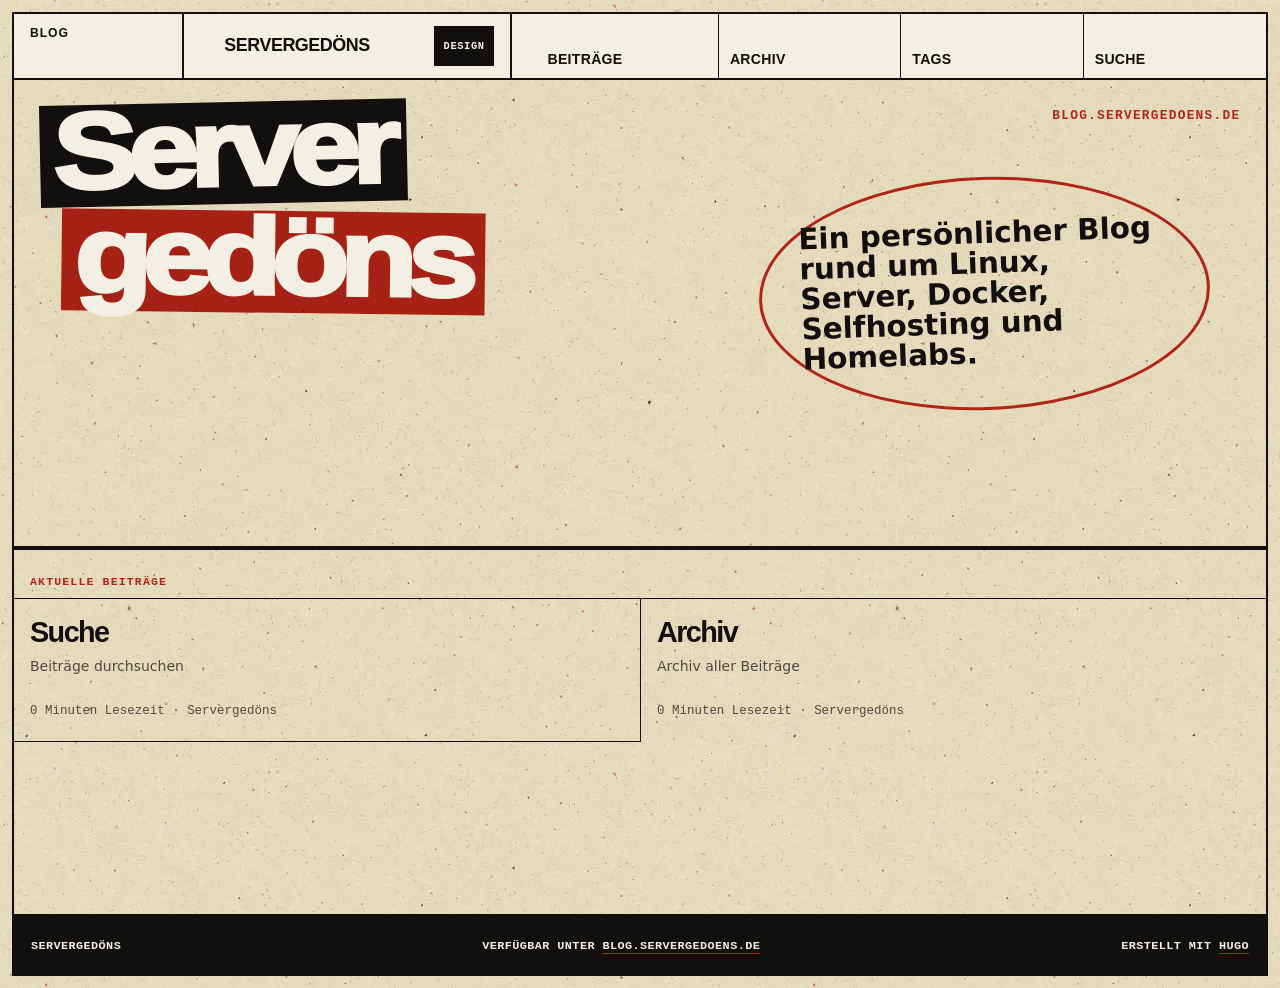
<file: index.html>
<!doctype html><html lang=de-DE dir=auto data-theme=auto data-nf-style=wild><head><meta name=generator content="Hugo 0.166.0"><meta charset=utf-8><meta http-equiv=X-UA-Compatible content="IE=edge"><meta name=viewport content="width=device-width,initial-scale=1,shrink-to-fit=no"><meta name=robots content="index, follow"><title>Servergedöns</title><meta name=description content="Servergedöns – Notizen, Tutorials und Bastelprojekte zu Linux, Docker, Selfhosting und Homelabs."><meta name=author content="Servergedöns"><link rel=canonical href=https://blog.servergedoens.de/><link crossorigin=anonymous href=/assets/css/stylesheet.a71dde62f9d701370146cccd9e90f169c9fbf1d81f30b4b083ee02e4499a647a.css integrity="sha256-px3eYvnXATcBRszNnpDxacn78dgfMLSwg+4C5EmaZHo=" rel=stylesheet><meta name=theme-color content="#2e2e33"><meta name=msapplication-TileColor content="#2e2e33"><link rel=alternate type=application/rss+xml href=https://blog.servergedoens.de/index.xml title=rss><link rel=alternate type=application/json href=https://blog.servergedoens.de/index.json title=json><link rel=alternate hreflang=de href=https://blog.servergedoens.de/><noscript><style>#theme-toggle,.top-link{display:none}</style></noscript><script>localStorage.getItem("pref-theme")==="dark"?document.querySelector("html").dataset.theme="dark":localStorage.getItem("pref-theme")==="light"?document.querySelector("html").dataset.theme="light":window.matchMedia("(prefers-color-scheme: dark)").matches?document.querySelector("html").dataset.theme="dark":document.querySelector("html").dataset.theme="light"</script><meta property="og:url" content="https://blog.servergedoens.de/"><meta property="og:site_name" content="Servergedöns"><meta property="og:title" content="Servergedöns"><meta property="og:description" content="Ein persönlicher Blog rund um Linux, Server, Docker, Selfhosting und Homelabs."><meta property="og:locale" content="de_DE"><meta property="og:type" content="website"><meta name=twitter:card content="summary"><meta name=twitter:title content="Servergedöns"><meta name=twitter:description content="Ein persönlicher Blog rund um Linux, Server, Docker, Selfhosting und Homelabs."><script type=application/ld+json>{"@context":"https://schema.org","@type":"Organization","description":"Servergedöns – Notizen, Tutorials und Bastelprojekte zu Linux, Docker, Selfhosting und Homelabs.","name":"Servergedöns","sameAs":[],"url":"https://blog.servergedoens.de/"}</script></head><body class="nf-page nf-kind-home list" id=top><a class=nf-skip-link href=#nf-main>Skip to content</a><header class="header nf-site-header"><nav class="header-nav nf-site-nav" aria-label=Hauptnavigation><p class="nf-wild-masthead nf-wild-only">Blog</p><div class=logo><a class=nf-site-title href=/ accesskey=h title="Servergedöns (Alt + H)">Servergedöns</a><div class=logo-switches><button id=theme-toggle class=theme-toggle type=button accesskey=t aria-label="Farbschema wechseln">
Design</button></div></div><ul id=menu class=menu><li class=nf-menu__item><a href=https://blog.servergedoens.de/posts/><span class=nf-menu__primary>Beiträge</span></a></li><li class=nf-menu__item><a href=https://blog.servergedoens.de/archives/><span class=nf-menu__primary>Archiv</span></a></li><li class=nf-menu__item><a href=https://blog.servergedoens.de/tags/><span class=nf-menu__primary>Tags</span></a></li><li class="nf-menu__item nf-menu__item--search"><a href=https://blog.servergedoens.de/search/><span class=nf-menu__primary>Suche</span></a></li></ul></nav></header><main class=main id=nf-main tabindex=-1><div class=nf-home data-page-mode=editorial><header class=nf-home__opening><div class=nf-home__opening-copy><h1><span class=nf-home__title-standard>Servergedöns 🐧</span>
<span class="nf-home__title-wild nf-wild-only" aria-hidden=true><span class=nf-home__title-line>Server</span>
<span class=nf-home__title-line>gedöns</span></span></h1><p class="nf-wild-reference nf-wild-only">blog.servergedoens.de</p><div class="post-content md-content nf-prose"><p>Ein persönlicher Blog rund um Linux, Server, Docker, Selfhosting und Homelabs.</p></div></div></header><section class="nf-home-module nf-home-module--writing" aria-labelledby=nf-writing-heading><div class=nf-home-module__heading><h2 id=nf-writing-heading>Aktuelle Beiträge</h2></div><div class=nf-home-module__items><article class="post-entry nf-entry nf-entry--standard" data-density=standard data-nf-filter-entry><header class=entry-header><h3 class="entry-hint-parent nf-entry__title"><a href=/search/>Suche</a></h3></header><div class=entry-content><p>Beiträge durchsuchen</p></div><dl class=nf-entry__facts></dl><footer class=entry-footer><span>0 Minuten Lesezeit</span>&nbsp;·&nbsp;<span>Servergedöns</span></footer></article><article class="post-entry nf-entry nf-entry--standard" data-density=standard data-nf-filter-entry><header class=entry-header><h3 class="entry-hint-parent nf-entry__title"><a href=/archives/>Archiv</a></h3></header><div class=entry-content><p>Archiv aller Beiträge</p></div><dl class=nf-entry__facts></dl><footer class=entry-footer><span>0 Minuten Lesezeit</span>&nbsp;·&nbsp;<span>Servergedöns</span></footer></article></div></section></div></main><footer class="footer nf-site-footer"><span>Servergedöns</span>
<span>Verfügbar unter <a href=https://blog.servergedoens.de/>blog.servergedoens.de</a></span>
<span>Erstellt mit
<a href=https://gohugo.io/ rel=external>Hugo</a></span></footer><a href=#top id=top-link class="top-link hidden">Nach oben
</a><script defer crossorigin=anonymous src=/assets/js/no-fate-theme-navigation.min.a581bea6aa4bed333fdb449c869bfe9ad082104fee13d6e53a10ac9f0244b1bc.js integrity="sha256-pYG+pqpL7TM/20Schpv+mtCCEE/uE9blOhCsnwJEsbw="></script></body></html>
</file>
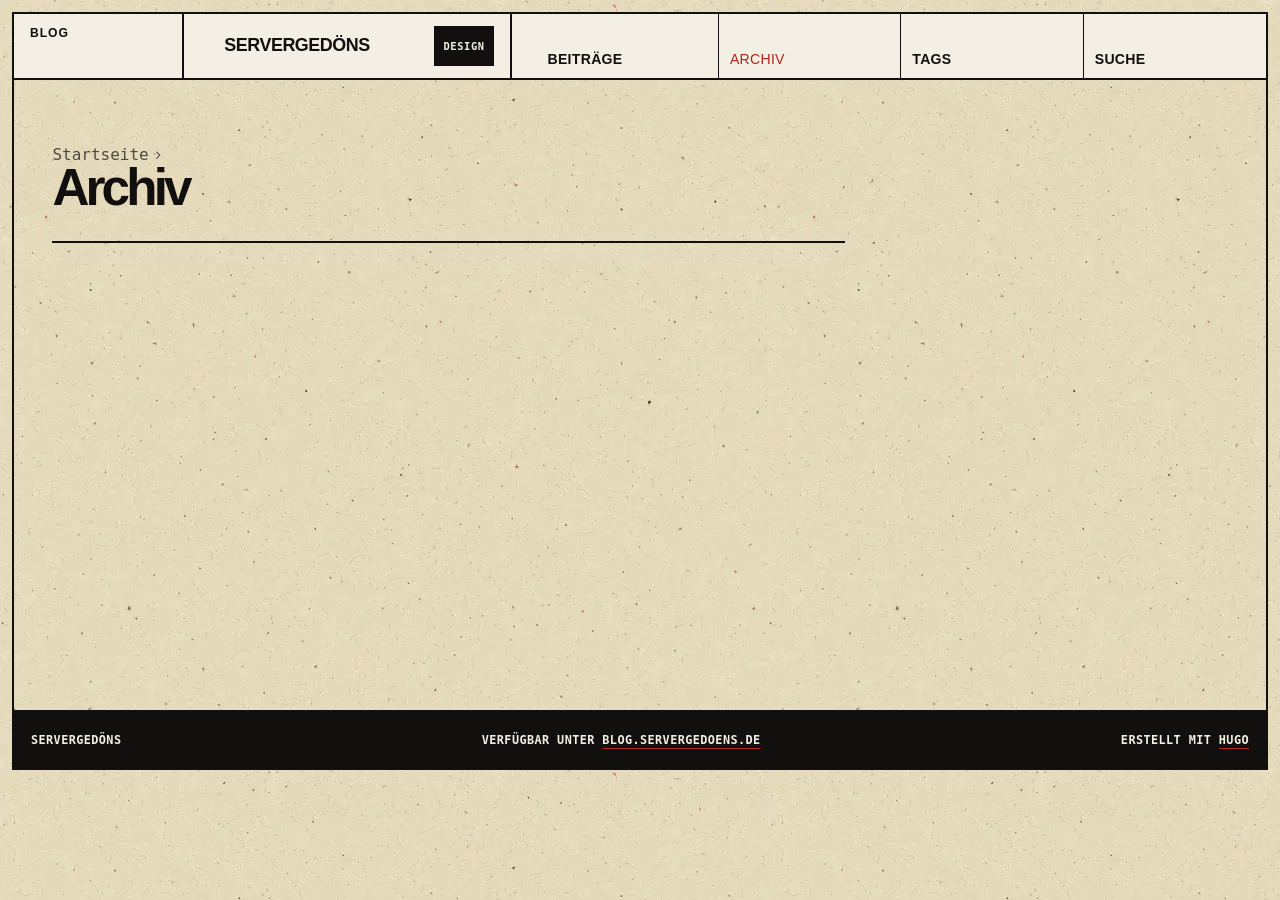
<file: archives/index.html>
<!doctype html><html lang=de-DE dir=auto data-theme=auto data-nf-style=wild><head><meta charset=utf-8><meta http-equiv=X-UA-Compatible content="IE=edge"><meta name=viewport content="width=device-width,initial-scale=1,shrink-to-fit=no"><meta name=robots content="index, follow"><title>Archiv | Servergedöns</title><meta name=keywords content><meta name=description content="Archiv aller Beiträge"><meta name=author content="Servergedöns"><link rel=canonical href=https://blog.servergedoens.de/archives/><link crossorigin=anonymous href=/assets/css/stylesheet.a71dde62f9d701370146cccd9e90f169c9fbf1d81f30b4b083ee02e4499a647a.css integrity="sha256-px3eYvnXATcBRszNnpDxacn78dgfMLSwg+4C5EmaZHo=" rel=stylesheet><meta name=theme-color content="#2e2e33"><meta name=msapplication-TileColor content="#2e2e33"><link rel=alternate hreflang=de href=https://blog.servergedoens.de/archives/><noscript><style>#theme-toggle,.top-link{display:none}</style></noscript><script>localStorage.getItem("pref-theme")==="dark"?document.querySelector("html").dataset.theme="dark":localStorage.getItem("pref-theme")==="light"?document.querySelector("html").dataset.theme="light":window.matchMedia("(prefers-color-scheme: dark)").matches?document.querySelector("html").dataset.theme="dark":document.querySelector("html").dataset.theme="light"</script><meta property="og:url" content="https://blog.servergedoens.de/archives/"><meta property="og:site_name" content="Servergedöns"><meta property="og:title" content="Archiv"><meta property="og:description" content="Archiv aller Beiträge"><meta property="og:locale" content="de_DE"><meta property="og:type" content="article"><meta name=twitter:card content="summary"><meta name=twitter:title content="Archiv"><meta name=twitter:description content="Archiv aller Beiträge"><script type=application/ld+json>{"@context":"https://schema.org","@type":"BreadcrumbList","itemListElement":[{"@type":"ListItem","item":"https://blog.servergedoens.de/","name":"Servergedöns","position":1},{"@type":"ListItem","item":"https://blog.servergedoens.de/archives/","name":"Archiv","position":2}]}</script><script type=application/ld+json>{"@context":"https://schema.org","@type":"BlogPosting","articleBody":"","author":[{"@type":"Person","name":"Servergedöns"}],"dateModified":"0001-01-01T00:00:00+00:00","datePublished":"0001-01-01T00:00:00+00:00","description":"Archiv aller Beiträge","headline":"Archiv","inLanguage":"de-DE","keywords":[],"mainEntityOfPage":{"@id":"https://blog.servergedoens.de/archives/","@type":"WebPage"},"name":"Archiv","publisher":{"@type":"Organization","name":"Servergedöns"},"wordCount":0}</script></head><body class="nf-page nf-kind-page list" id=top><a class=nf-skip-link href=#nf-main>Skip to content</a><header class="header nf-site-header"><nav class="header-nav nf-site-nav" aria-label=Hauptnavigation><p class="nf-wild-masthead nf-wild-only">Blog</p><div class=logo><a class=nf-site-title href=/ accesskey=h title="Servergedöns (Alt + H)">Servergedöns</a><div class=logo-switches><button id=theme-toggle class=theme-toggle type=button accesskey=t aria-label="Farbschema wechseln">
Design</button></div></div><ul id=menu class=menu><li class=nf-menu__item><a href=https://blog.servergedoens.de/posts/><span class=nf-menu__primary>Beiträge</span></a></li><li class=nf-menu__item><a href=https://blog.servergedoens.de/archives/ aria-current=page><span class="nf-menu__primary active">Archiv</span></a></li><li class=nf-menu__item><a href=https://blog.servergedoens.de/tags/><span class=nf-menu__primary>Tags</span></a></li><li class="nf-menu__item nf-menu__item--search"><a href=https://blog.servergedoens.de/search/><span class=nf-menu__primary>Suche</span></a></li></ul></nav></header><main class=main id=nf-main tabindex=-1><div class="nf-list nf-record" data-page-mode=record><header class=page-header><nav class=breadcrumbs aria-label=Breadcrumb><a href=/>Startseite</a>
<svg viewBox="0 0 24 24" fill="none" stroke="currentColor" stroke-width="2" stroke-linecap="round" stroke-linejoin="round" class="feather feather-chevron-right"><polyline points="9 18 15 12 9 6"/></svg></nav><h1>Archiv</h1></header><div class="archive-posts nf-record"></div></div></main><footer class="footer nf-site-footer"><span>Servergedöns</span>
<span>Verfügbar unter <a href=https://blog.servergedoens.de/>blog.servergedoens.de</a></span>
<span>Erstellt mit
<a href=https://gohugo.io/ rel=external>Hugo</a></span></footer><a href=#top id=top-link class="top-link hidden">Nach oben
</a><script defer crossorigin=anonymous src=/assets/js/no-fate-theme-navigation.min.a581bea6aa4bed333fdb449c869bfe9ad082104fee13d6e53a10ac9f0244b1bc.js integrity="sha256-pYG+pqpL7TM/20Schpv+mtCCEE/uE9blOhCsnwJEsbw="></script></body></html>
</file>
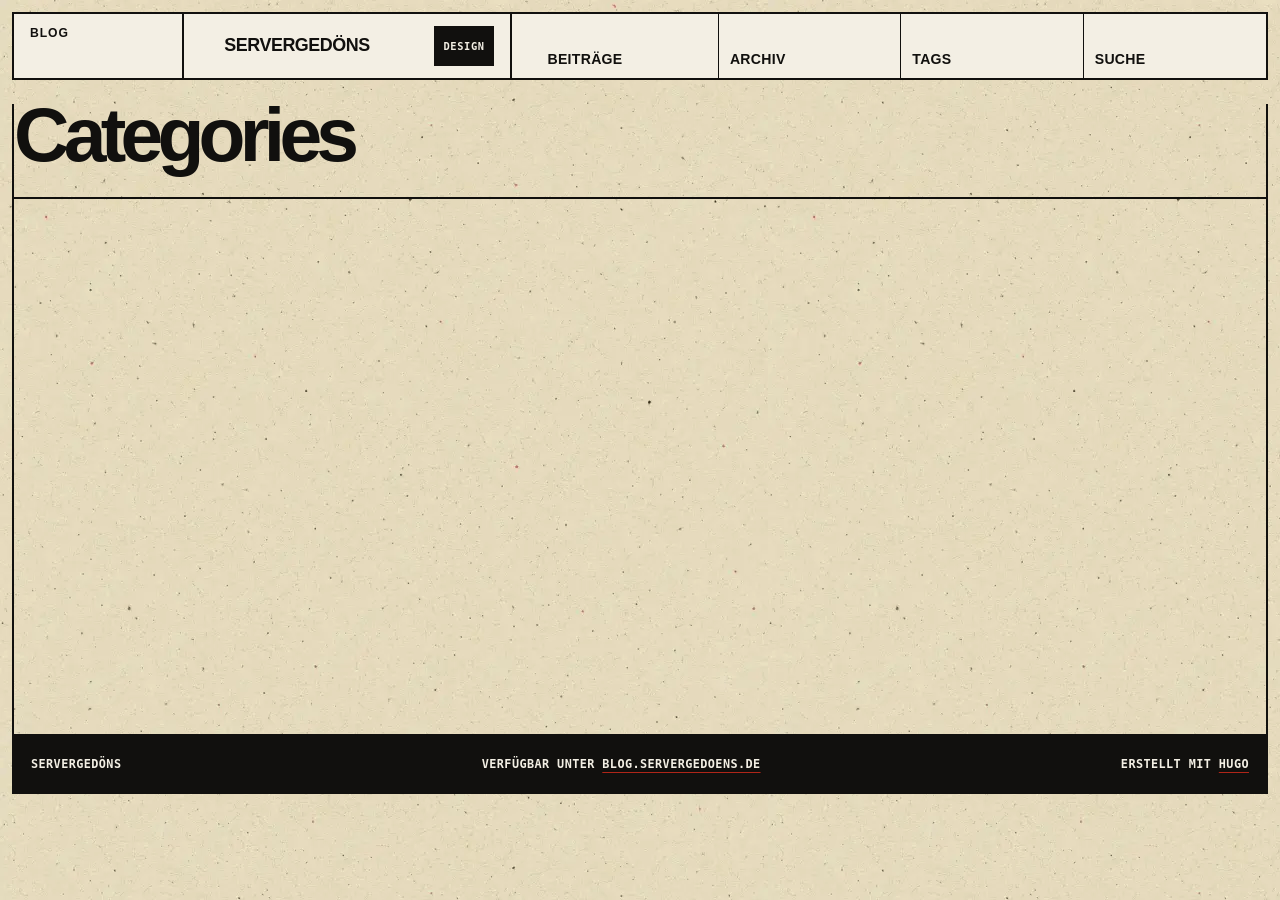
<file: categories/index.html>
<!doctype html><html lang=de-DE dir=auto data-theme=auto data-nf-style=wild><head><meta charset=utf-8><meta http-equiv=X-UA-Compatible content="IE=edge"><meta name=viewport content="width=device-width,initial-scale=1,shrink-to-fit=no"><meta name=robots content="index, follow"><title>Categories | Servergedöns</title><meta name=keywords content><meta name=description content="Servergedöns – Notizen, Tutorials und Bastelprojekte zu Linux, Docker, Selfhosting und Homelabs."><meta name=author content="Servergedöns"><link rel=canonical href=https://blog.servergedoens.de/categories/><link crossorigin=anonymous href=/assets/css/stylesheet.a71dde62f9d701370146cccd9e90f169c9fbf1d81f30b4b083ee02e4499a647a.css integrity="sha256-px3eYvnXATcBRszNnpDxacn78dgfMLSwg+4C5EmaZHo=" rel=stylesheet><meta name=theme-color content="#2e2e33"><meta name=msapplication-TileColor content="#2e2e33"><link rel=alternate type=application/rss+xml href=https://blog.servergedoens.de/categories/index.xml title=rss><link rel=alternate hreflang=de href=https://blog.servergedoens.de/categories/><noscript><style>#theme-toggle,.top-link{display:none}</style></noscript><script>localStorage.getItem("pref-theme")==="dark"?document.querySelector("html").dataset.theme="dark":localStorage.getItem("pref-theme")==="light"?document.querySelector("html").dataset.theme="light":window.matchMedia("(prefers-color-scheme: dark)").matches?document.querySelector("html").dataset.theme="dark":document.querySelector("html").dataset.theme="light"</script><meta property="og:url" content="https://blog.servergedoens.de/categories/"><meta property="og:site_name" content="Servergedöns"><meta property="og:title" content="Categories"><meta property="og:description" content="Servergedöns – Notizen, Tutorials und Bastelprojekte zu Linux, Docker, Selfhosting und Homelabs."><meta property="og:locale" content="de_DE"><meta property="og:type" content="website"><meta name=twitter:card content="summary"><meta name=twitter:title content="Categories"><meta name=twitter:description content="Servergedöns – Notizen, Tutorials und Bastelprojekte zu Linux, Docker, Selfhosting und Homelabs."></head><body class="nf-page nf-kind-taxonomy list" id=top><a class=nf-skip-link href=#nf-main>Skip to content</a><header class="header nf-site-header"><nav class="header-nav nf-site-nav" aria-label=Hauptnavigation><p class="nf-wild-masthead nf-wild-only">Blog</p><div class=logo><a class=nf-site-title href=/ accesskey=h title="Servergedöns (Alt + H)">Servergedöns</a><div class=logo-switches><button id=theme-toggle class=theme-toggle type=button accesskey=t aria-label="Farbschema wechseln">
Design</button></div></div><ul id=menu class=menu><li class=nf-menu__item><a href=https://blog.servergedoens.de/posts/><span class=nf-menu__primary>Beiträge</span></a></li><li class=nf-menu__item><a href=https://blog.servergedoens.de/archives/><span class=nf-menu__primary>Archiv</span></a></li><li class=nf-menu__item><a href=https://blog.servergedoens.de/tags/><span class=nf-menu__primary>Tags</span></a></li><li class="nf-menu__item nf-menu__item--search"><a href=https://blog.servergedoens.de/search/><span class=nf-menu__primary>Suche</span></a></li></ul></nav></header><main class=main id=nf-main tabindex=-1><header class=page-header><h1>Categories</h1></header><ul class=terms-tags></ul></main><footer class="footer nf-site-footer"><span>Servergedöns</span>
<span>Verfügbar unter <a href=https://blog.servergedoens.de/>blog.servergedoens.de</a></span>
<span>Erstellt mit
<a href=https://gohugo.io/ rel=external>Hugo</a></span></footer><a href=#top id=top-link class="top-link hidden">Nach oben
</a><script defer crossorigin=anonymous src=/assets/js/no-fate-theme-navigation.min.a581bea6aa4bed333fdb449c869bfe9ad082104fee13d6e53a10ac9f0244b1bc.js integrity="sha256-pYG+pqpL7TM/20Schpv+mtCCEE/uE9blOhCsnwJEsbw="></script></body></html>
</file>
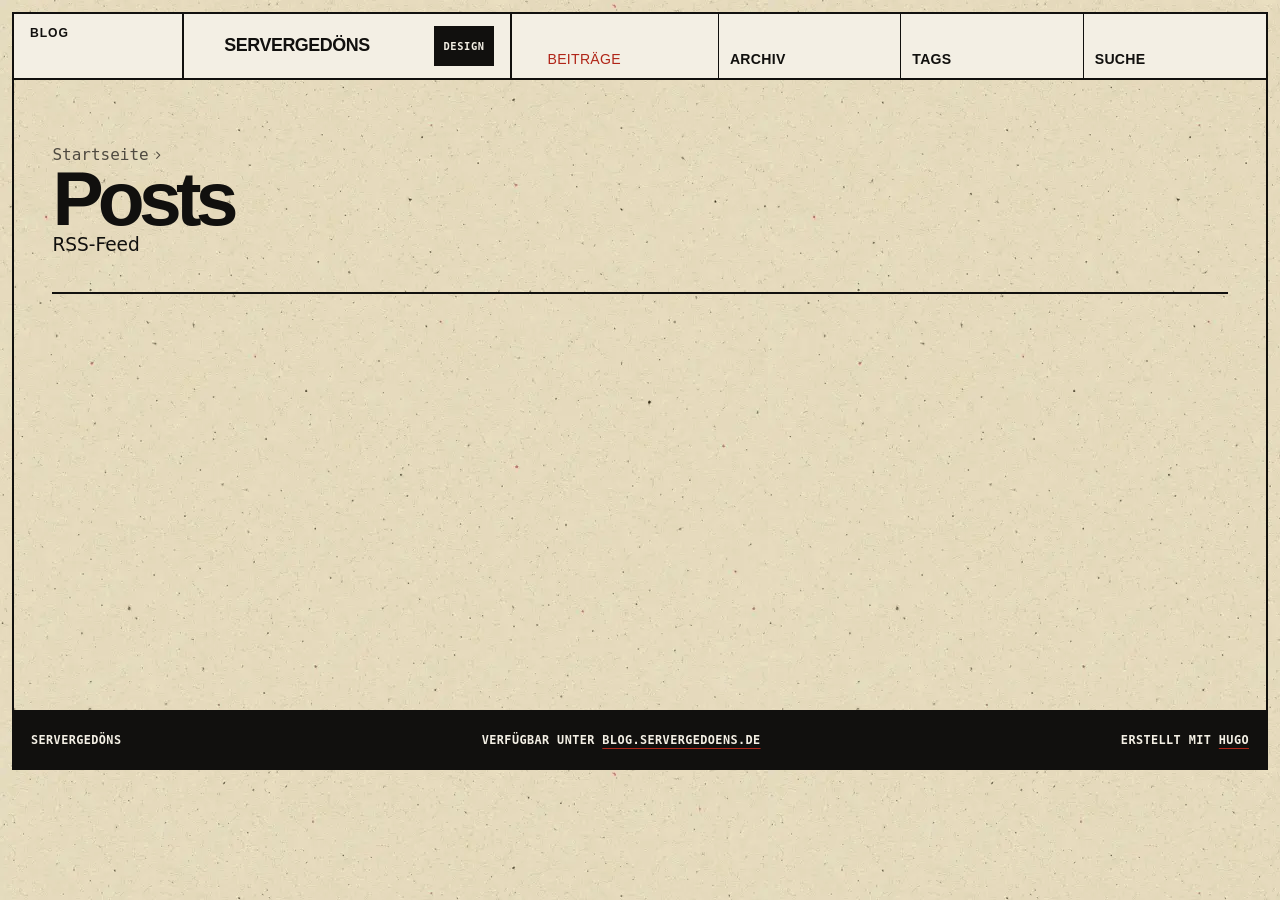
<file: posts/index.html>
<!doctype html><html lang=de-DE dir=auto data-theme=auto data-nf-style=wild><head><meta charset=utf-8><meta http-equiv=X-UA-Compatible content="IE=edge"><meta name=viewport content="width=device-width,initial-scale=1,shrink-to-fit=no"><meta name=robots content="index, follow"><title>Posts | Servergedöns</title><meta name=keywords content><meta name=description content="Posts - Servergedöns"><meta name=author content="Servergedöns"><link rel=canonical href=https://blog.servergedoens.de/posts/><link crossorigin=anonymous href=/assets/css/stylesheet.a71dde62f9d701370146cccd9e90f169c9fbf1d81f30b4b083ee02e4499a647a.css integrity="sha256-px3eYvnXATcBRszNnpDxacn78dgfMLSwg+4C5EmaZHo=" rel=stylesheet><meta name=theme-color content="#2e2e33"><meta name=msapplication-TileColor content="#2e2e33"><link rel=alternate type=application/rss+xml href=https://blog.servergedoens.de/posts/index.xml title=rss><link rel=alternate hreflang=de href=https://blog.servergedoens.de/posts/><noscript><style>#theme-toggle,.top-link{display:none}</style></noscript><script>localStorage.getItem("pref-theme")==="dark"?document.querySelector("html").dataset.theme="dark":localStorage.getItem("pref-theme")==="light"?document.querySelector("html").dataset.theme="light":window.matchMedia("(prefers-color-scheme: dark)").matches?document.querySelector("html").dataset.theme="dark":document.querySelector("html").dataset.theme="light"</script><meta property="og:url" content="https://blog.servergedoens.de/posts/"><meta property="og:site_name" content="Servergedöns"><meta property="og:title" content="Posts"><meta property="og:description" content="Servergedöns – Notizen, Tutorials und Bastelprojekte zu Linux, Docker, Selfhosting und Homelabs."><meta property="og:locale" content="de_DE"><meta property="og:type" content="website"><meta name=twitter:card content="summary"><meta name=twitter:title content="Posts"><meta name=twitter:description content="Servergedöns – Notizen, Tutorials und Bastelprojekte zu Linux, Docker, Selfhosting und Homelabs."><script type=application/ld+json>{"@context":"https://schema.org","@type":"BreadcrumbList","itemListElement":[{"@type":"ListItem","item":"https://blog.servergedoens.de/","name":"Servergedöns","position":1},{"@type":"ListItem","item":"https://blog.servergedoens.de/posts/","name":"Posts","position":2}]}</script></head><body class="nf-page nf-kind-section list" id=top><a class=nf-skip-link href=#nf-main>Skip to content</a><header class="header nf-site-header"><nav class="header-nav nf-site-nav" aria-label=Hauptnavigation><p class="nf-wild-masthead nf-wild-only">Blog</p><div class=logo><a class=nf-site-title href=/ accesskey=h title="Servergedöns (Alt + H)">Servergedöns</a><div class=logo-switches><button id=theme-toggle class=theme-toggle type=button accesskey=t aria-label="Farbschema wechseln">
Design</button></div></div><ul id=menu class=menu><li class=nf-menu__item><a href=https://blog.servergedoens.de/posts/ aria-current=page><span class="nf-menu__primary active">Beiträge</span></a></li><li class=nf-menu__item><a href=https://blog.servergedoens.de/archives/><span class=nf-menu__primary>Archiv</span></a></li><li class=nf-menu__item><a href=https://blog.servergedoens.de/tags/><span class=nf-menu__primary>Tags</span></a></li><li class="nf-menu__item nf-menu__item--search"><a href=https://blog.servergedoens.de/search/><span class=nf-menu__primary>Suche</span></a></li></ul></nav></header><main class=main id=nf-main tabindex=-1><div class=nf-list data-page-mode=editorial><header class=page-header><nav class=breadcrumbs aria-label=Breadcrumb><a href=/>Startseite</a>
<svg viewBox="0 0 24 24" fill="none" stroke="currentColor" stroke-width="2" stroke-linecap="round" stroke-linejoin="round" class="feather feather-chevron-right"><polyline points="9 18 15 12 9 6"/></svg></nav><h1>Posts</h1><p><a href=/posts/index.xml>RSS-Feed</a></p></header></div></main><footer class="footer nf-site-footer"><span>Servergedöns</span>
<span>Verfügbar unter <a href=https://blog.servergedoens.de/>blog.servergedoens.de</a></span>
<span>Erstellt mit
<a href=https://gohugo.io/ rel=external>Hugo</a></span></footer><a href=#top id=top-link class="top-link hidden">Nach oben
</a><script defer crossorigin=anonymous src=/assets/js/no-fate-theme-navigation.min.a581bea6aa4bed333fdb449c869bfe9ad082104fee13d6e53a10ac9f0244b1bc.js integrity="sha256-pYG+pqpL7TM/20Schpv+mtCCEE/uE9blOhCsnwJEsbw="></script></body></html>
</file>
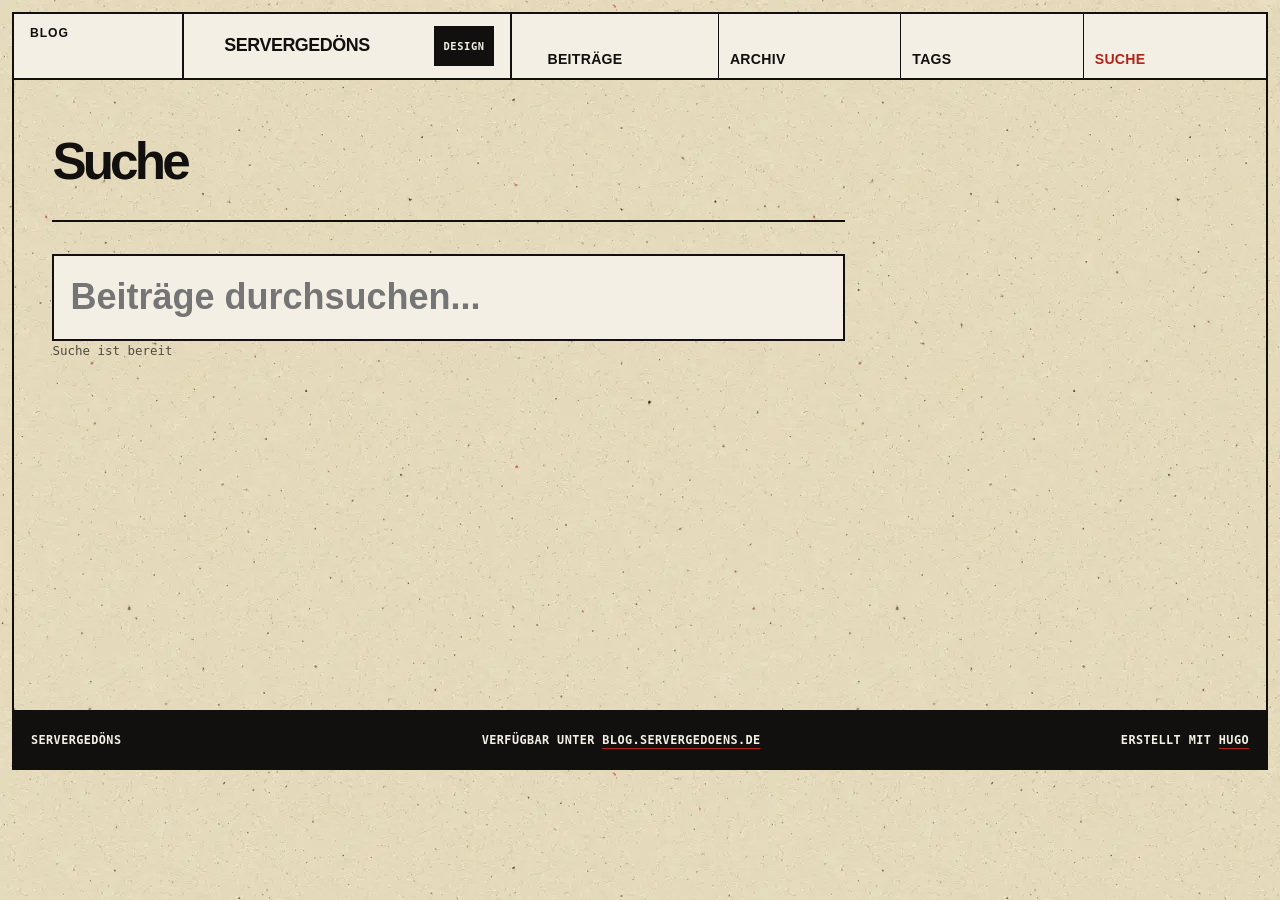
<file: search/index.html>
<!doctype html><html lang=de-DE dir=auto data-theme=auto data-nf-style=wild><head><meta charset=utf-8><meta http-equiv=X-UA-Compatible content="IE=edge"><meta name=viewport content="width=device-width,initial-scale=1,shrink-to-fit=no"><meta name=robots content="index, follow"><title>Suche | Servergedöns</title><meta name=keywords content><meta name=description content="Beiträge durchsuchen"><meta name=author content="Servergedöns"><link rel=canonical href=https://blog.servergedoens.de/search/><link crossorigin=anonymous href=/assets/css/stylesheet.a71dde62f9d701370146cccd9e90f169c9fbf1d81f30b4b083ee02e4499a647a.css integrity="sha256-px3eYvnXATcBRszNnpDxacn78dgfMLSwg+4C5EmaZHo=" rel=stylesheet><script defer crossorigin=anonymous src=/assets/js/search.5d50dac8674ca1e3e96bb731ef23cf004063c2b093b1591926ed31e295ac7bf4.js integrity="sha256-XVDayGdMoePpa7cx7yPPAEBjwrCTsVkZJu0x4pWse/Q="></script><meta name=theme-color content="#2e2e33"><meta name=msapplication-TileColor content="#2e2e33"><link rel=alternate hreflang=de href=https://blog.servergedoens.de/search/><noscript><style>#theme-toggle,.top-link{display:none}</style></noscript><script>localStorage.getItem("pref-theme")==="dark"?document.querySelector("html").dataset.theme="dark":localStorage.getItem("pref-theme")==="light"?document.querySelector("html").dataset.theme="light":window.matchMedia("(prefers-color-scheme: dark)").matches?document.querySelector("html").dataset.theme="dark":document.querySelector("html").dataset.theme="light"</script><meta property="og:url" content="https://blog.servergedoens.de/search/"><meta property="og:site_name" content="Servergedöns"><meta property="og:title" content="Suche"><meta property="og:description" content="Beiträge durchsuchen"><meta property="og:locale" content="de_DE"><meta property="og:type" content="article"><meta name=twitter:card content="summary"><meta name=twitter:title content="Suche"><meta name=twitter:description content="Beiträge durchsuchen"><script type=application/ld+json>{"@context":"https://schema.org","@type":"BreadcrumbList","itemListElement":[{"@type":"ListItem","item":"https://blog.servergedoens.de/","name":"Servergedöns","position":1},{"@type":"ListItem","item":"https://blog.servergedoens.de/search/","name":"Suche","position":2}]}</script><script type=application/ld+json>{"@context":"https://schema.org","@type":"BlogPosting","articleBody":"","author":[{"@type":"Person","name":"Servergedöns"}],"dateModified":"0001-01-01T00:00:00+00:00","datePublished":"0001-01-01T00:00:00+00:00","description":"Beiträge durchsuchen","headline":"Suche","inLanguage":"de-DE","keywords":[],"mainEntityOfPage":{"@id":"https://blog.servergedoens.de/search/","@type":"WebPage"},"name":"Suche","publisher":{"@type":"Organization","name":"Servergedöns"},"wordCount":0}</script></head><body class="nf-page nf-kind-page list" id=top><a class=nf-skip-link href=#nf-main>Skip to content</a><header class="header nf-site-header"><nav class="header-nav nf-site-nav" aria-label=Hauptnavigation><p class="nf-wild-masthead nf-wild-only">Blog</p><div class=logo><a class=nf-site-title href=/ accesskey=h title="Servergedöns (Alt + H)">Servergedöns</a><div class=logo-switches><button id=theme-toggle class=theme-toggle type=button accesskey=t aria-label="Farbschema wechseln">
Design</button></div></div><ul id=menu class=menu><li class=nf-menu__item><a href=https://blog.servergedoens.de/posts/><span class=nf-menu__primary>Beiträge</span></a></li><li class=nf-menu__item><a href=https://blog.servergedoens.de/archives/><span class=nf-menu__primary>Archiv</span></a></li><li class=nf-menu__item><a href=https://blog.servergedoens.de/tags/><span class=nf-menu__primary>Tags</span></a></li><li class="nf-menu__item nf-menu__item--search"><a href=https://blog.servergedoens.de/search/ aria-current=page><span class="nf-menu__primary active">Suche</span></a></li></ul></nav></header><main class=main id=nf-main tabindex=-1><div class="nf-list nf-record" data-page-mode=record><header class=page-header><h1>Suche</h1><div class=post-meta></div></header><div id=searchbox class=searchbox data-index-url=/index.json data-label-results="%d Suchergebnisse" data-label-result="1 Suchergebnis" data-label-empty="Keine Ergebnisse gefunden" data-label-ready="Suche ist bereit" data-label-error="Suche vorübergehend nicht verfügbar"><label class=nf-visually-hidden for=searchInput>Suche</label>
<input id=searchInput disabled placeholder="Beiträge durchsuchen..." type=search autocomplete=off maxlength=64 aria-controls=searchResults aria-describedby=searchStatus><p id=searchStatus class=nf-search-status role=status aria-live=polite></p><ul id=searchResults class=searchResults aria-label=Suchergebnisse></ul><noscript><p>Die Suche erfordert aktiviertes JavaScript.</p></noscript></div></div></main><footer class="footer nf-site-footer"><span>Servergedöns</span>
<span>Verfügbar unter <a href=https://blog.servergedoens.de/>blog.servergedoens.de</a></span>
<span>Erstellt mit
<a href=https://gohugo.io/ rel=external>Hugo</a></span></footer><a href=#top id=top-link class="top-link hidden">Nach oben
</a><script defer crossorigin=anonymous src=/assets/js/no-fate-theme-navigation.min.a581bea6aa4bed333fdb449c869bfe9ad082104fee13d6e53a10ac9f0244b1bc.js integrity="sha256-pYG+pqpL7TM/20Schpv+mtCCEE/uE9blOhCsnwJEsbw="></script></body></html>
</file>
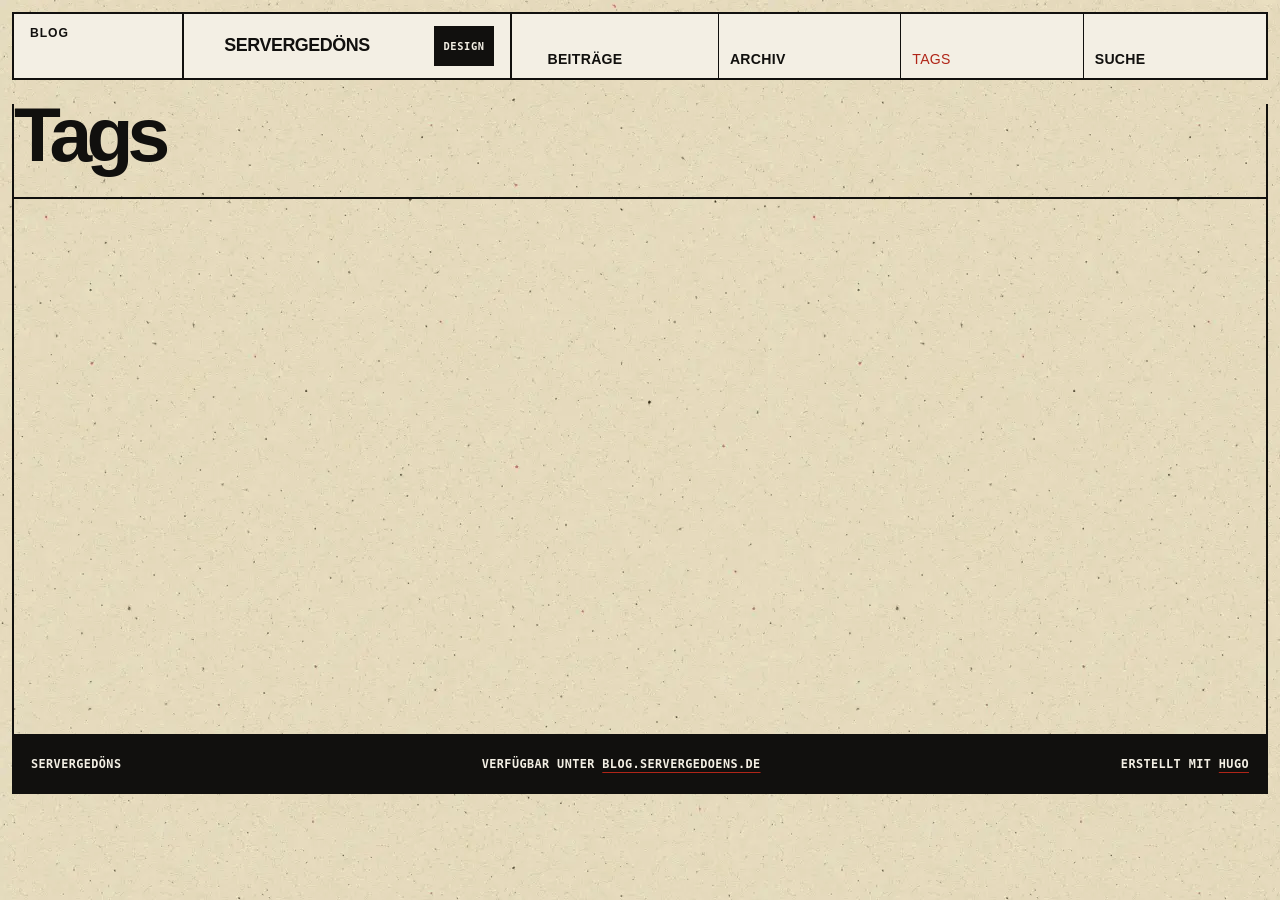
<file: tags/index.html>
<!doctype html><html lang=de-DE dir=auto data-theme=auto data-nf-style=wild><head><meta charset=utf-8><meta http-equiv=X-UA-Compatible content="IE=edge"><meta name=viewport content="width=device-width,initial-scale=1,shrink-to-fit=no"><meta name=robots content="index, follow"><title>Tags | Servergedöns</title><meta name=keywords content><meta name=description content="Servergedöns – Notizen, Tutorials und Bastelprojekte zu Linux, Docker, Selfhosting und Homelabs."><meta name=author content="Servergedöns"><link rel=canonical href=https://blog.servergedoens.de/tags/><link crossorigin=anonymous href=/assets/css/stylesheet.a71dde62f9d701370146cccd9e90f169c9fbf1d81f30b4b083ee02e4499a647a.css integrity="sha256-px3eYvnXATcBRszNnpDxacn78dgfMLSwg+4C5EmaZHo=" rel=stylesheet><meta name=theme-color content="#2e2e33"><meta name=msapplication-TileColor content="#2e2e33"><link rel=alternate type=application/rss+xml href=https://blog.servergedoens.de/tags/index.xml title=rss><link rel=alternate hreflang=de href=https://blog.servergedoens.de/tags/><noscript><style>#theme-toggle,.top-link{display:none}</style></noscript><script>localStorage.getItem("pref-theme")==="dark"?document.querySelector("html").dataset.theme="dark":localStorage.getItem("pref-theme")==="light"?document.querySelector("html").dataset.theme="light":window.matchMedia("(prefers-color-scheme: dark)").matches?document.querySelector("html").dataset.theme="dark":document.querySelector("html").dataset.theme="light"</script><meta property="og:url" content="https://blog.servergedoens.de/tags/"><meta property="og:site_name" content="Servergedöns"><meta property="og:title" content="Tags"><meta property="og:description" content="Servergedöns – Notizen, Tutorials und Bastelprojekte zu Linux, Docker, Selfhosting und Homelabs."><meta property="og:locale" content="de_DE"><meta property="og:type" content="website"><meta name=twitter:card content="summary"><meta name=twitter:title content="Tags"><meta name=twitter:description content="Servergedöns – Notizen, Tutorials und Bastelprojekte zu Linux, Docker, Selfhosting und Homelabs."></head><body class="nf-page nf-kind-taxonomy list" id=top><a class=nf-skip-link href=#nf-main>Skip to content</a><header class="header nf-site-header"><nav class="header-nav nf-site-nav" aria-label=Hauptnavigation><p class="nf-wild-masthead nf-wild-only">Blog</p><div class=logo><a class=nf-site-title href=/ accesskey=h title="Servergedöns (Alt + H)">Servergedöns</a><div class=logo-switches><button id=theme-toggle class=theme-toggle type=button accesskey=t aria-label="Farbschema wechseln">
Design</button></div></div><ul id=menu class=menu><li class=nf-menu__item><a href=https://blog.servergedoens.de/posts/><span class=nf-menu__primary>Beiträge</span></a></li><li class=nf-menu__item><a href=https://blog.servergedoens.de/archives/><span class=nf-menu__primary>Archiv</span></a></li><li class=nf-menu__item><a href=https://blog.servergedoens.de/tags/ aria-current=page><span class="nf-menu__primary active">Tags</span></a></li><li class="nf-menu__item nf-menu__item--search"><a href=https://blog.servergedoens.de/search/><span class=nf-menu__primary>Suche</span></a></li></ul></nav></header><main class=main id=nf-main tabindex=-1><header class=page-header><h1>Tags</h1></header><ul class=terms-tags></ul></main><footer class="footer nf-site-footer"><span>Servergedöns</span>
<span>Verfügbar unter <a href=https://blog.servergedoens.de/>blog.servergedoens.de</a></span>
<span>Erstellt mit
<a href=https://gohugo.io/ rel=external>Hugo</a></span></footer><a href=#top id=top-link class="top-link hidden">Nach oben
</a><script defer crossorigin=anonymous src=/assets/js/no-fate-theme-navigation.min.a581bea6aa4bed333fdb449c869bfe9ad082104fee13d6e53a10ac9f0244b1bc.js integrity="sha256-pYG+pqpL7TM/20Schpv+mtCCEE/uE9blOhCsnwJEsbw="></script></body></html>
</file>
